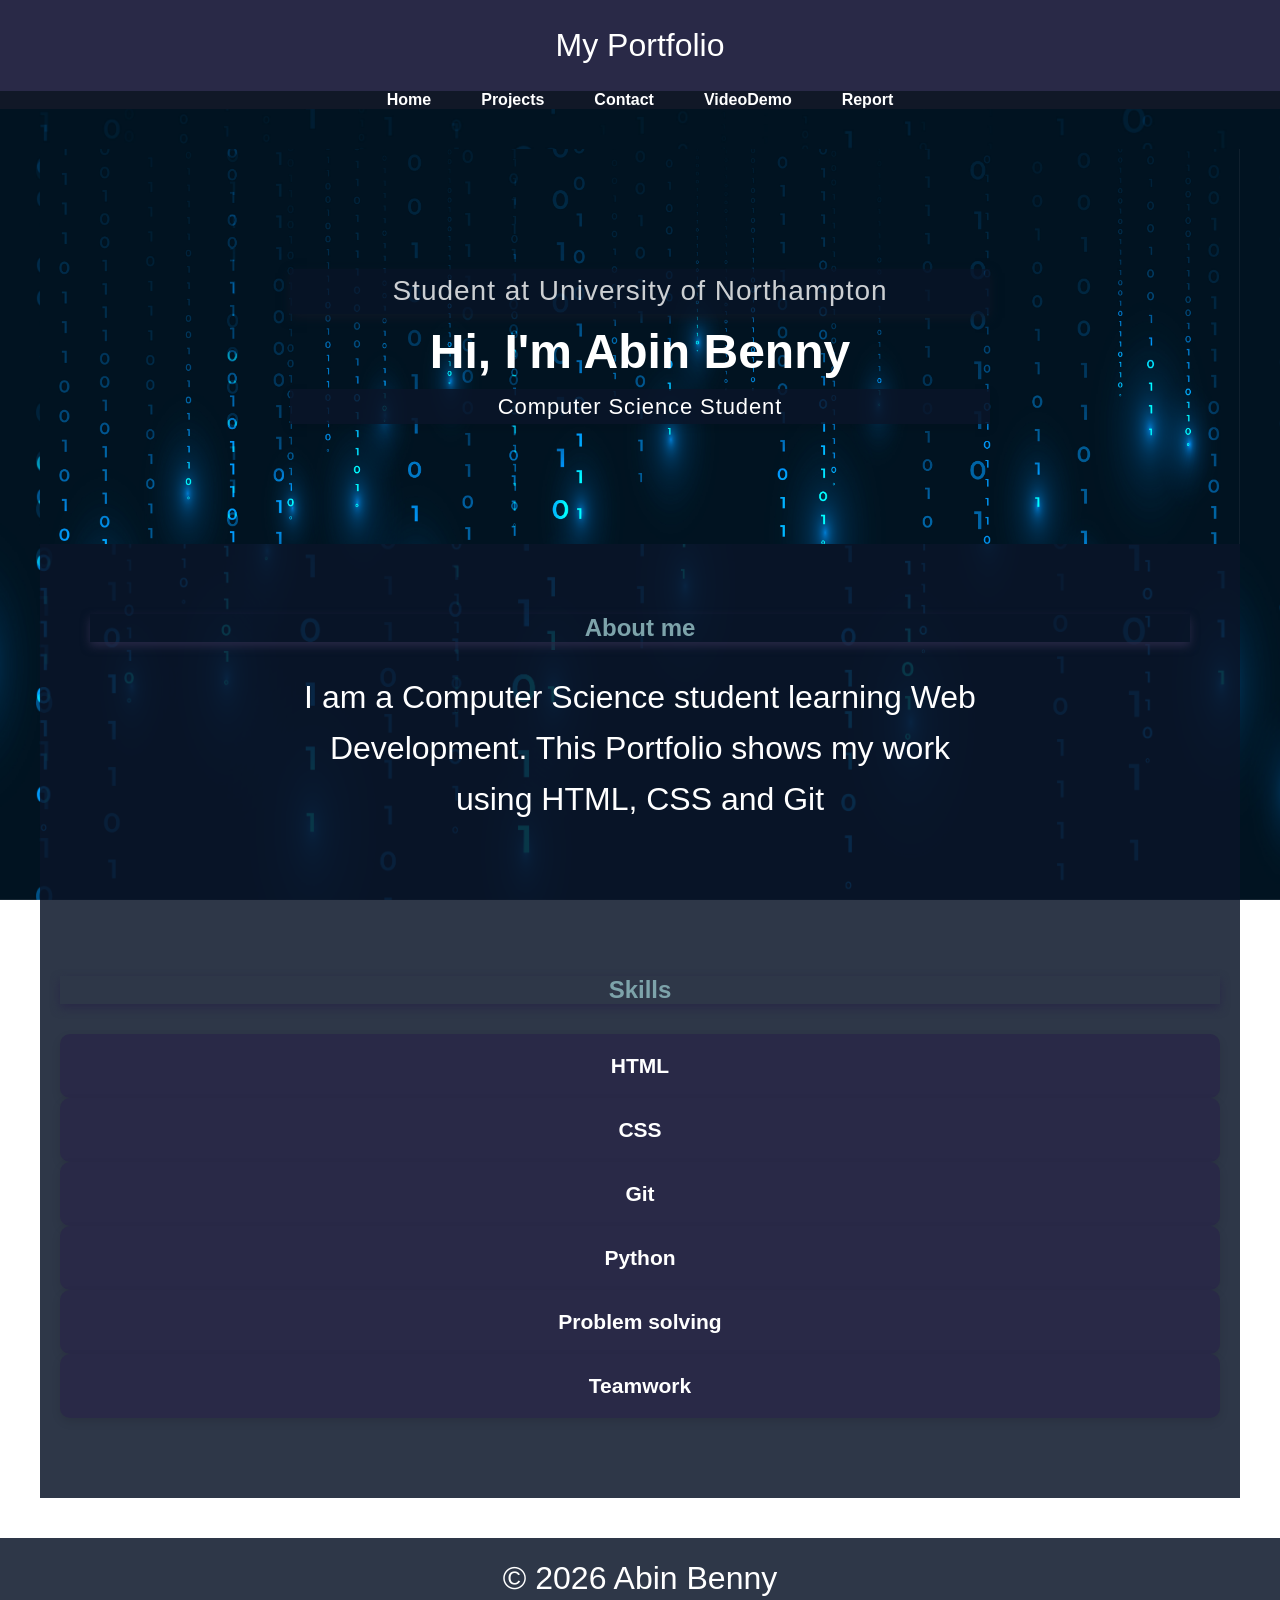
<file: index.html>
<!DOCTYPE html>
<html lang="en">
<head>
    <meta charset="UTF-8">
    <meta name="viewport" content="width=device-width, initial-scale=1.0">
    <title>Document</title>
    <link rel="stylesheet" href="css/style.css">
</head>

<body>

    <input type="checkbox" id="menu-toggle">

    <header>
        <p>My Portfolio</p>
        <label for="menu-toggle" class="menu-toggle">☰</label>
    </header>

    <nav>
        <ul>
            <li><a href="index.html">Home</a></li>
            <li><a href="project.html">Projects</a></li>
            <li><a href="contact.html">Contact</a></li>
            <li><a href="videoDemo.html">VideoDemo</a></li>
            <li><a href="report.html">Report</a></li>
        </ul>
    </nav>

    <main>
        <section class="hero">
            <div class="container">
            <p class="subtitle">Student at University of Northampton</p>
            <h1>Hi, I'm Abin Benny</h1>
            <p class="tagline">Computer Science Student</p>
            </div>
        </section>

        <section class="about">
            <div class="container">
            <h2>About me</h2>
            <p> I am a Computer Science student learning Web Development.
                This Portfolio shows my work using HTML, CSS and Git
            </p>
            </div>
        </section>

        <section class="skills">
            <div class="container">

                <h2>Skills</h2>
                <div class="skills-grid">

            <div class="skill-card">HTML</div>
            <div class="skill-card"> CSS</div>
            <div class="skill-card"> Git</div>
            <div class="skill-card"> Python</div>
            <div class="skill-card"> Problem solving</div>
            <div class="skill-card"> Teamwork</div>
                </div>
            </div>
        </section>
    </main>
    
    <footer>
        <p>&copy; 2026 Abin Benny</p>
    </footer>
</body>
</html>
</file>
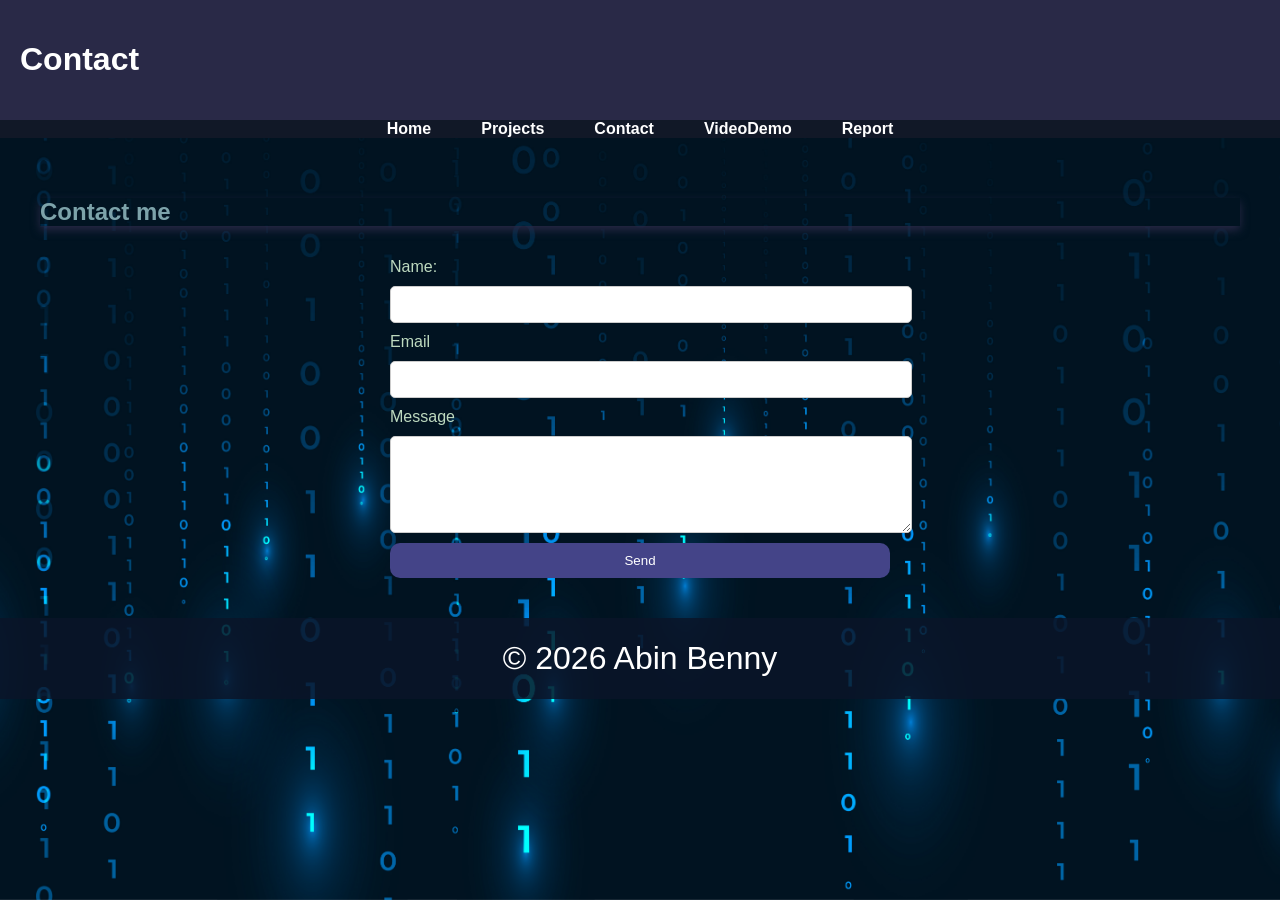
<file: contact.html>
<!DOCTYPE html>
<html lang="en">
<head>
    <meta charset="UTF-8">
    <meta name="viewport" content="width=device-width, initial-scale=1.0">
    <title>Document</title>
    <link rel="stylesheet" href="css/style.css">
</head>
<body>
    <input type="checkbox" id="menu-toggle">
    <header>
        <h1>Contact</h1>
        <label for="menu-toggle" class="menu-toggle">☰</label>
    </header>

    <nav>


        <ul>
            <li><a href="index.html">Home</a></li>
            <li><a href="project.html">Projects</a></li>
            <li><a href="contact.html">Contact</a></li>
            <li><a href="videoDemo.html">VideoDemo</a></li>
            <li><a href="report.html">Report</a></li>
        </ul>
    </nav>

    <main>
        <h2>Contact me</h2>

        <form class = "contact-form">
            <label for="name">Name:</label>
            <input type="text" id="name" name="name" required>

            <label for="email">Email</label>
            <input type="email" id="email" name="email" required>

            <label for="message">Message</label>
            <textarea id="message" name="message" rows="5"></textarea>

            <button type="submit">Send</button>
        </form>
    </main>
    
    <footer>
        <p>&copy; 2026 Abin Benny</p>
    </footer>

</body>
</html>
</file>
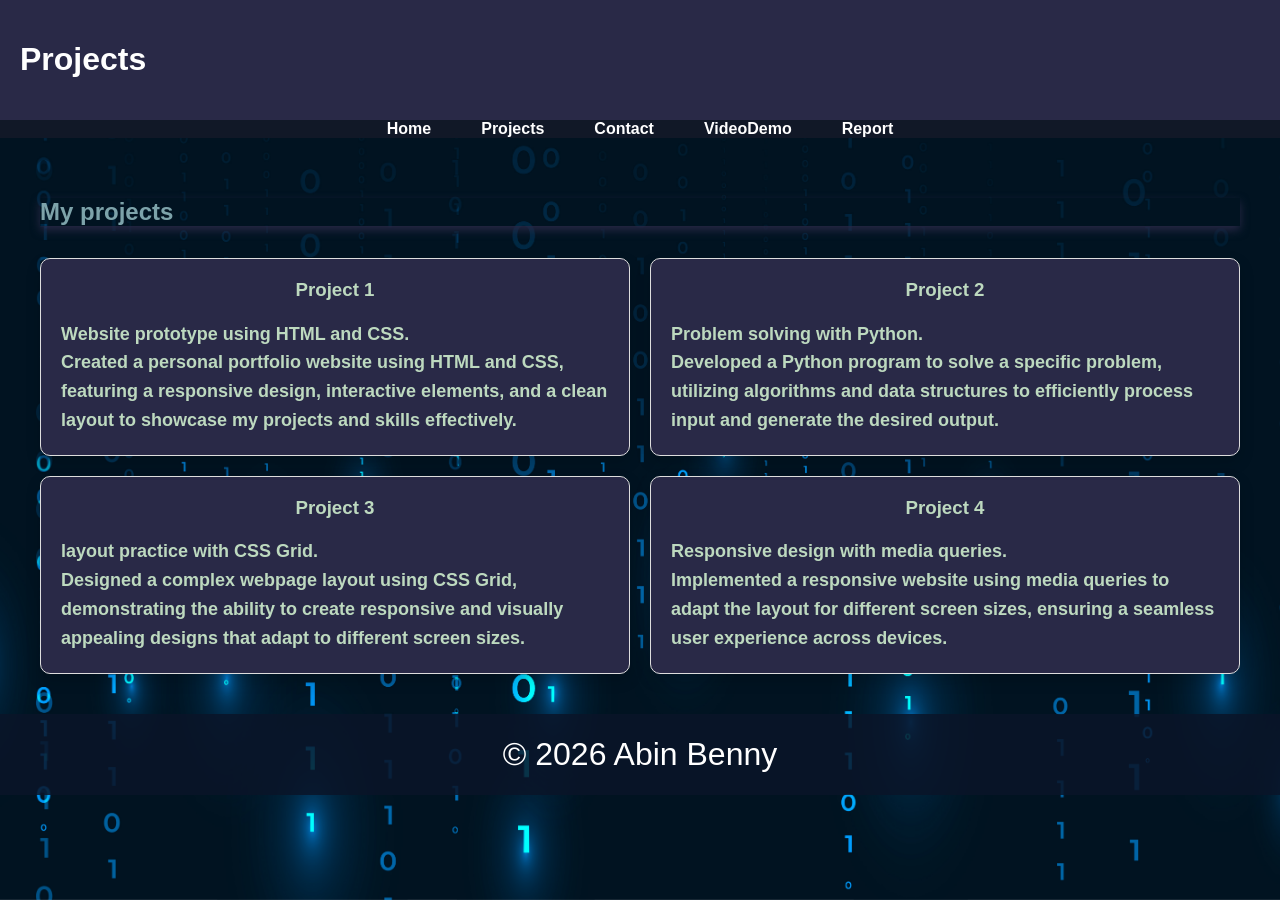
<file: project.html>
<!DOCTYPE html>
<html lang="en">
<head>
    <meta charset="UTF-8">
    <meta name="viewport" content="width=device-width, initial-scale=1.0">
    <title>Document</title>
    <link rel="stylesheet" href="css/style.css">
</head>

<body>
    <input type="checkbox" id="menu-toggle">

    <header>
        <h1>Projects</h1>
        <label for="menu-toggle" class="menu-toggle">☰</label>
    </header>

    <nav>


        <ul>
            <li><a href="index.html">Home</a></li>
            <li><a href="project.html">Projects</a></li>
            <li><a href="contact.html">Contact</a></li>
            <li><a href="videoDemo.html">VideoDemo</a></li>
            <li><a href="report.html">Report</a></li>
        </ul>
    </nav>

    <main>
        <h2>My projects</h2>

        <div class = 'projects-container'>

            <div class="projects-card">
                <h3>Project 1</h3>
                <p>Website prototype using HTML and CSS.</p>
                <p>Created a personal portfolio website using HTML and CSS, featuring a responsive design, interactive elements, and a clean layout to showcase my projects and skills effectively.</p>
            </div>

            <div class="projects-card">
                <h3>Project 2</h3>
                <p>Problem solving with Python.</p>
                <p>Developed a Python program to solve a specific problem, utilizing algorithms and data structures to efficiently process input and generate the desired output.</p>
            </div>

            <div class="projects-card">
                <h3>Project 3</h3>
                <p>layout practice with CSS Grid.</p>
                <p>Designed a complex webpage layout using CSS Grid, demonstrating the ability to create responsive and visually appealing designs that adapt to different screen sizes.</p>
            </div>

            <div class="projects-card">
                <h3>Project 4</h3>
                <p>Responsive design with media queries.</p>
                <p>Implemented a responsive website using media queries to adapt the layout for different screen sizes, ensuring a seamless user experience across devices.</p>
            </div>
        </div>
    </main>
    
    <footer>
        <p>&copy; 2026 Abin Benny</p>
    </footer>

    
</body>
</html>
</file>
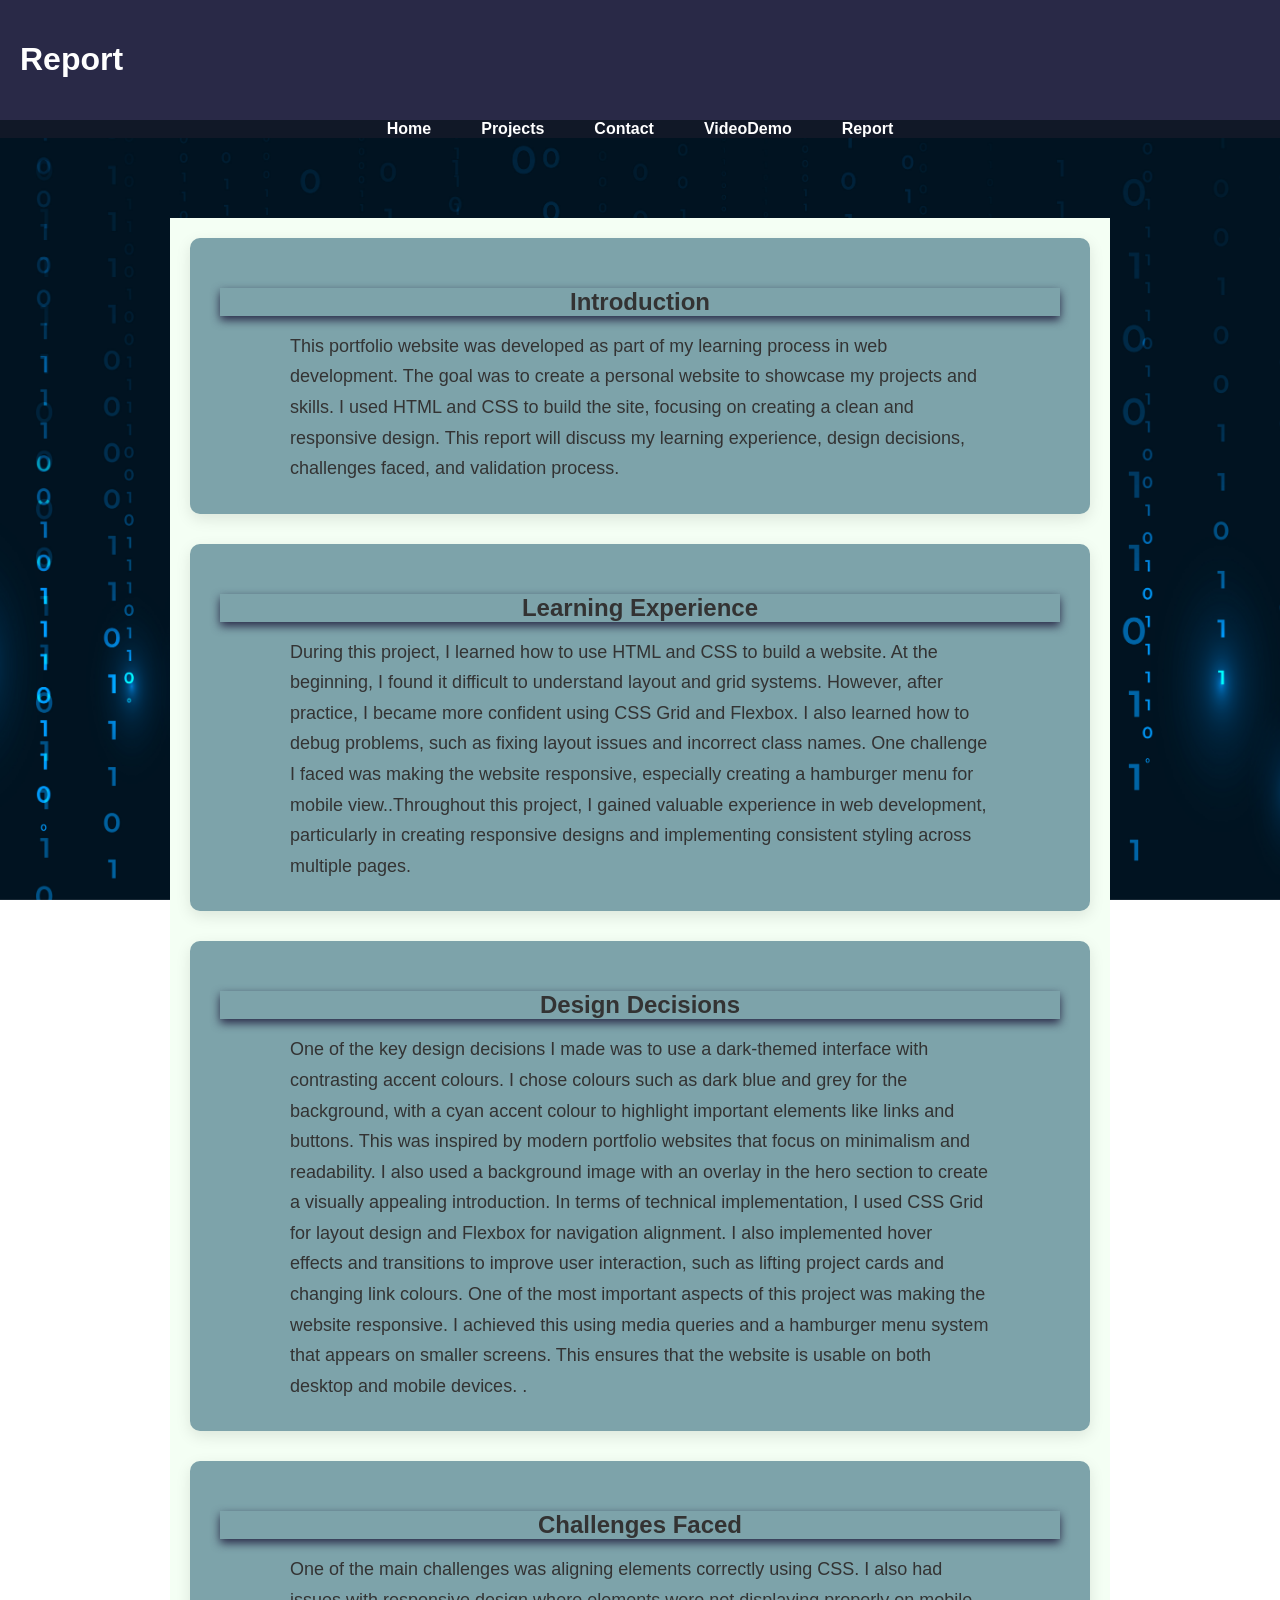
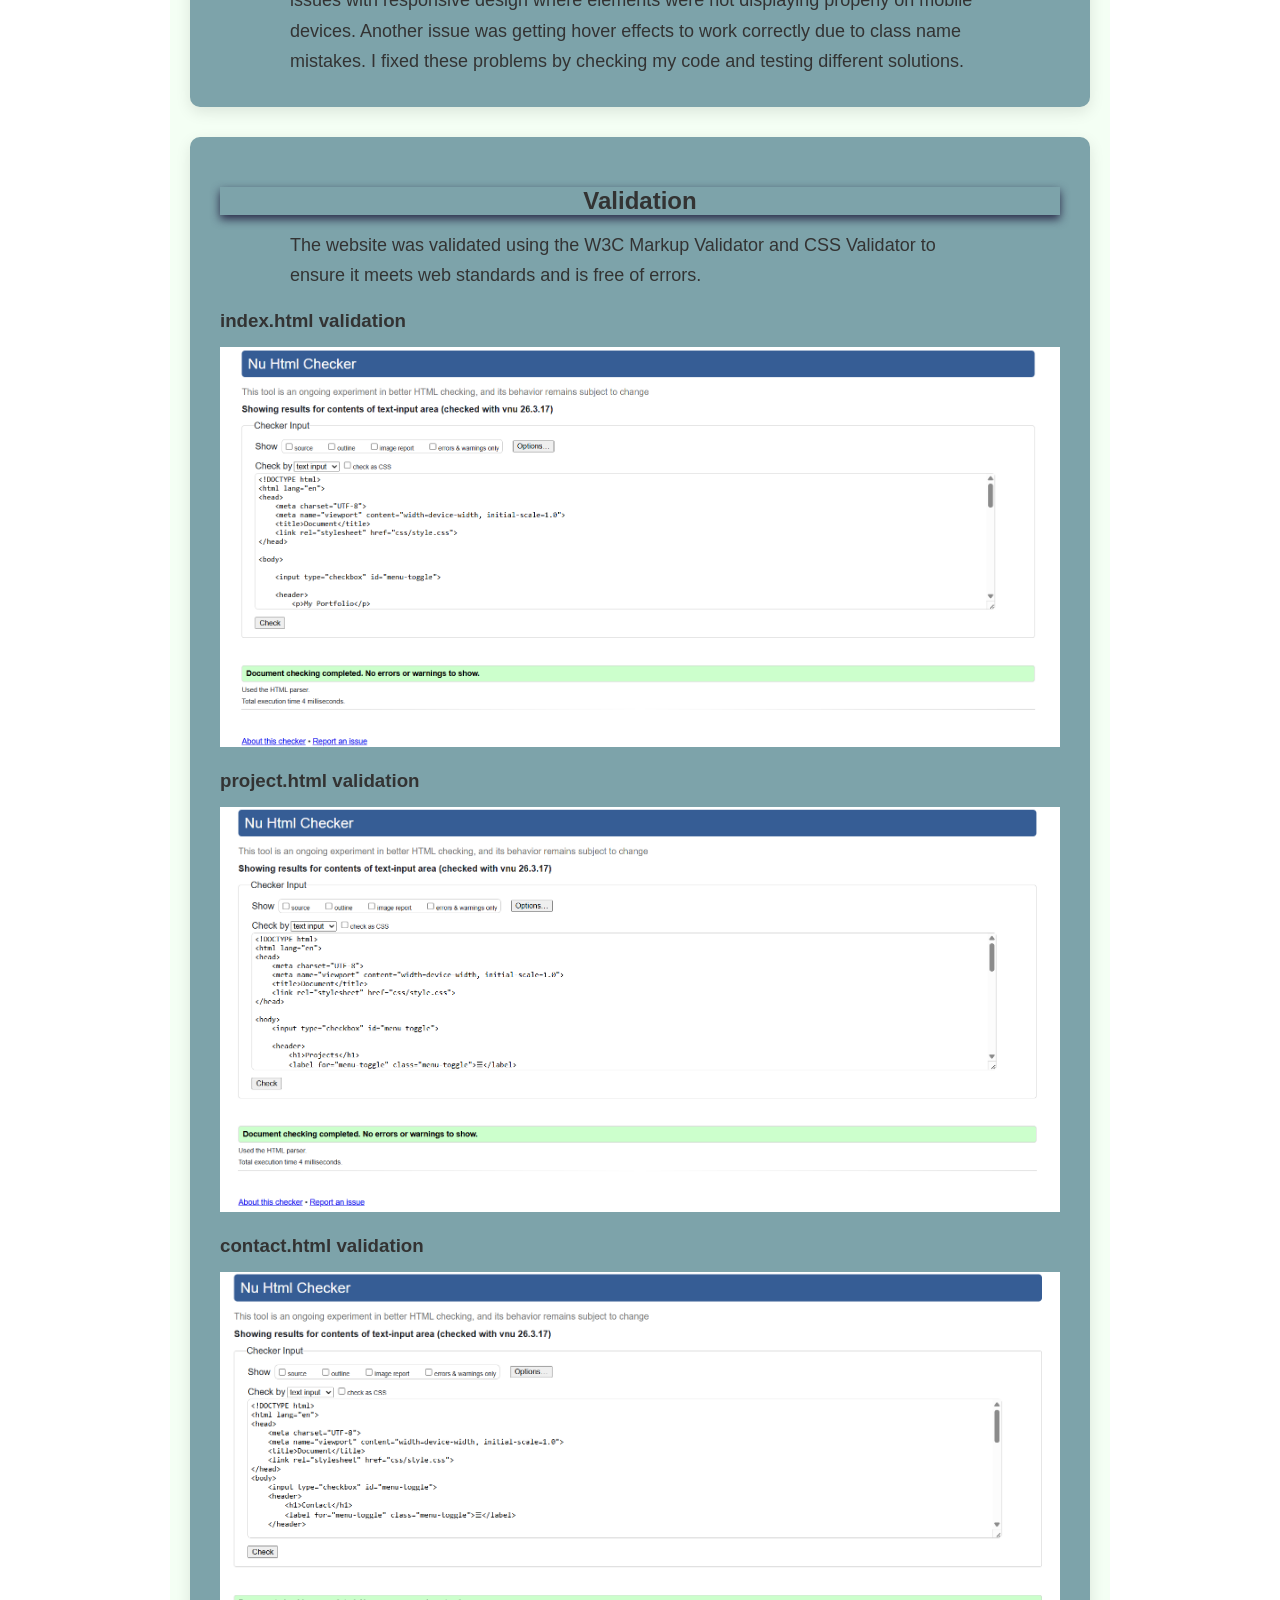
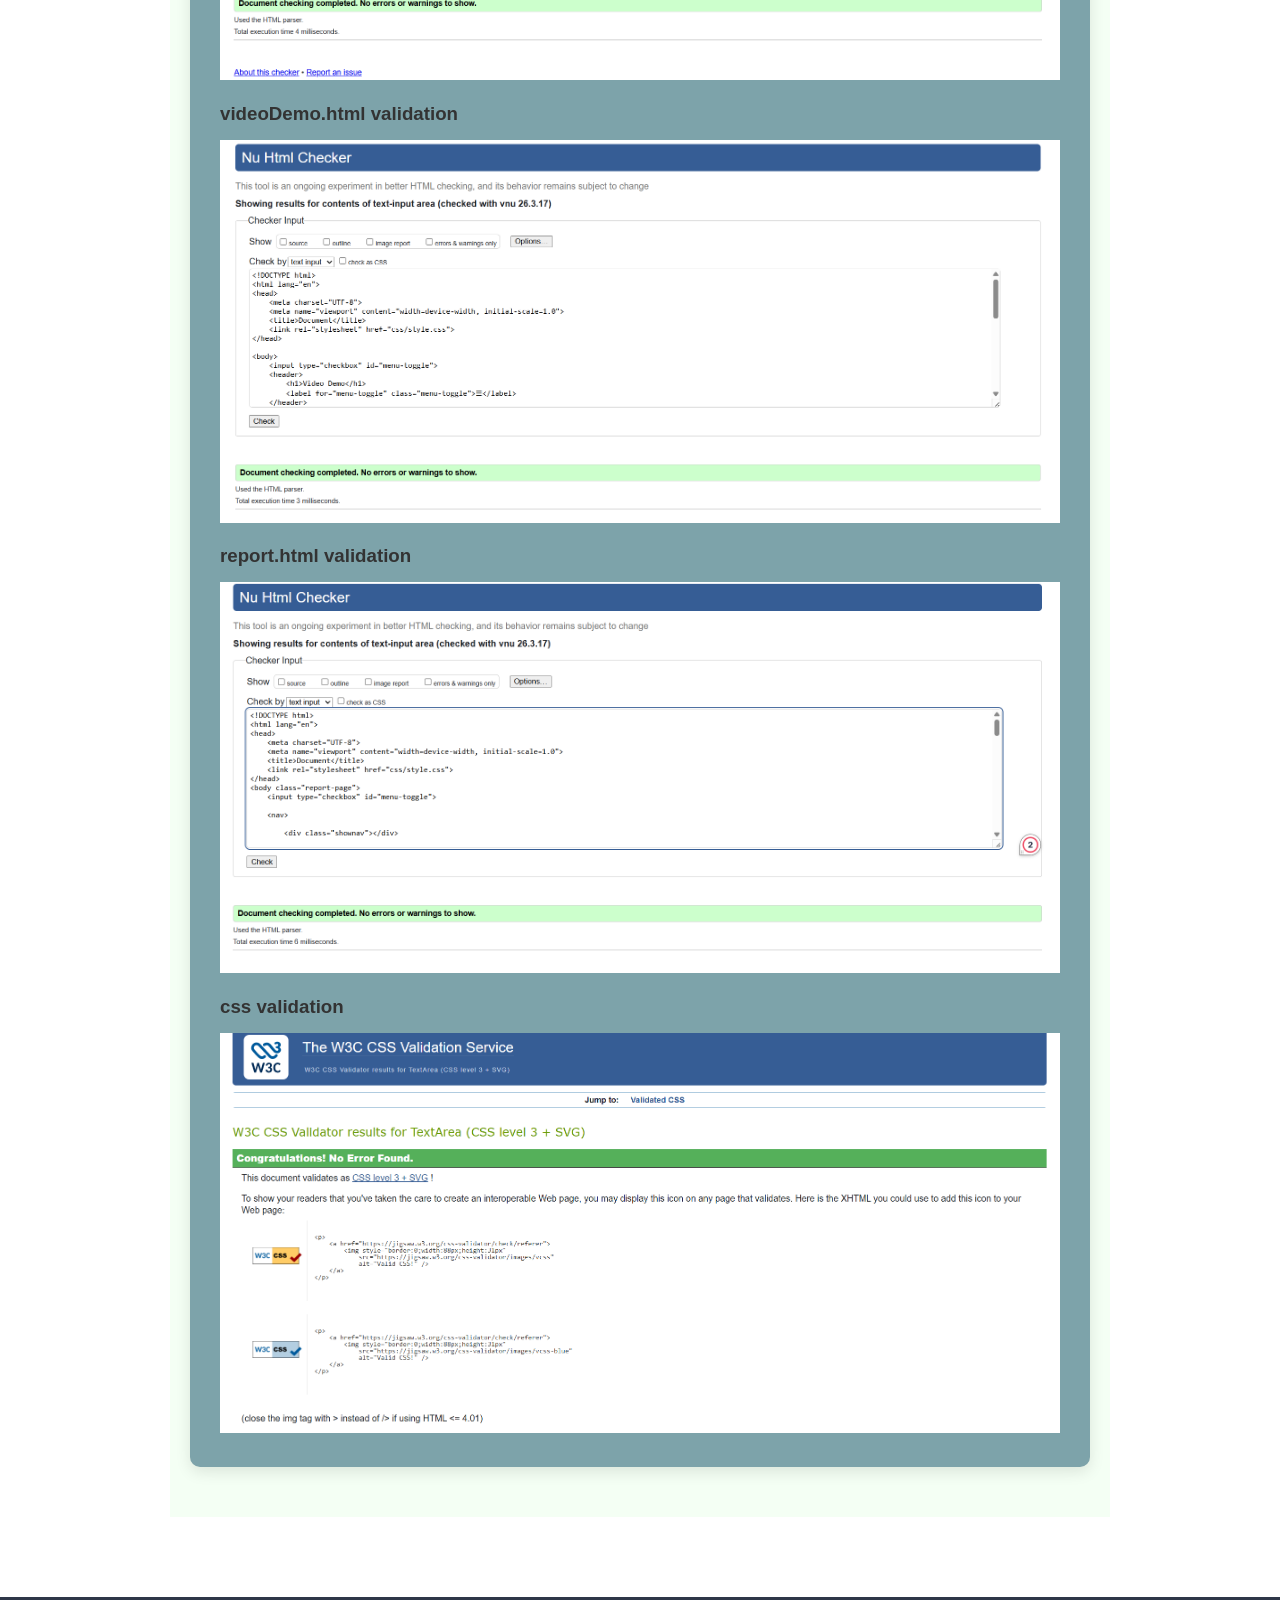
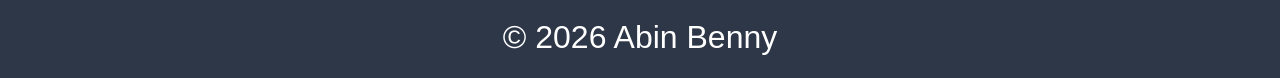
<file: report.html>
<!DOCTYPE html>
<html lang="en">
<head>
    <meta charset="UTF-8">
    <meta name="viewport" content="width=device-width, initial-scale=1.0">
    <title>Document</title>
    <link rel="stylesheet" href="css/style.css">
</head>
<body class="report-page">
    <input type="checkbox" id="menu-toggle">
    
    <nav>

        <div class="shownav"></div>

        <ul>
            <li><a href="index.html">Home</a></li>
            <li><a href="project.html">Projects</a></li>
            <li><a href="contact.html">Contact</a></li>
            <li><a href="videoDemo.html">VideoDemo</a></li>
            <li><a href="report.html">Report</a></li>
        </ul>
    </nav>

    <header>
        <h1>Report</h1>
        <label for="menu-toggle" class="menu-toggle">☰</label>
    </header>

    <main class="report">

        <section class="report-section">
        <h2>Introduction</h2>
            <p>This portfolio website was developed as part of my learning process in web development.
                The goal was to create a personal website to showcase my projects and skills.
                I used HTML and CSS to build the site, focusing on creating a clean and responsive design.
                This report will discuss my learning experience, design decisions, challenges faced, and validation process.</p>
        </section>

        <section class="report-section">
            <h2>Learning Experience</h2>
            <p>During this project, I learned how to use HTML and CSS to build a website.
                At the beginning, I found it difficult to understand layout and grid systems.
                However, after practice, I became more confident using CSS Grid and Flexbox.

            I also learned how to debug problems, such as fixing layout issues and
            incorrect class names. One challenge I faced was making the website responsive,
            especially creating a hamburger menu for mobile view..Throughout this project, I gained 
            valuable experience in web development, particularly in creating responsive designs and implementing
             consistent styling across multiple pages.</p>
        </section>
        
        <section class="report-section">
            <h2>Design Decisions</h2>
            <p>One of the key design decisions I made was to use a dark-themed interface with contrasting accent colours. I chose colours such as dark blue and grey for the background, with a cyan accent colour to highlight important elements like links and buttons. This was inspired by modern portfolio websites that focus on minimalism and readability. I also used a background image with an overlay in the hero section to create a visually appealing introduction.

                In terms of technical implementation, I used CSS Grid for layout design and Flexbox for navigation alignment. I also implemented hover effects and transitions to improve user interaction, such as lifting project cards and changing link colours. One of the most important aspects of this project was making the website responsive. I achieved this using media queries and a hamburger menu system that appears on smaller screens. This ensures that the website is usable on both desktop and mobile devices.
            .</p>
        </section>



        <section class="report-section">
            <h2>Challenges Faced</h2>
            <p>One of the main challenges was aligning elements correctly using CSS.
            I also had issues with responsive design where elements were not displaying properly on mobile devices.
            Another issue was getting hover effects to work correctly due to class name mistakes.
            I fixed these problems by checking my code and testing different solutions.
            </p>
        </section>


        <section class="report-section">
            <h2>Validation</h2>
            <p>The website was validated using the W3C Markup Validator and CSS Validator to ensure it meets web standards and is free of errors.</p>
            <h3>index.html validation</h3>
            <img src="img/index-validation.png" alt="Validation results showing no errors">

            <h3>project.html validation</h3>
            <img src="img/project-validation.png" alt="CSS Validation results showing no errors">

            <h3>contact.html validation</h3>
            <img src="img/contact-validation.png" alt="Validation results showing no errors">

            <h3>videoDemo.html validation</h3>
            <img src="img/video-validation.png" alt="Validation results showing no errors">

            <h3>report.html validation</h3>
            <img src="img/report-validation.png" alt="Validation results showing no errors">

            <h3>css validation</h3>
            <img src="img/css-validation.png" alt="CSS Validation results showing no errors">

        </section>

    </main>


    <footer>
        <p>&copy; 2026 Abin Benny</p>
    </footer>

</body>
</html>
</file>
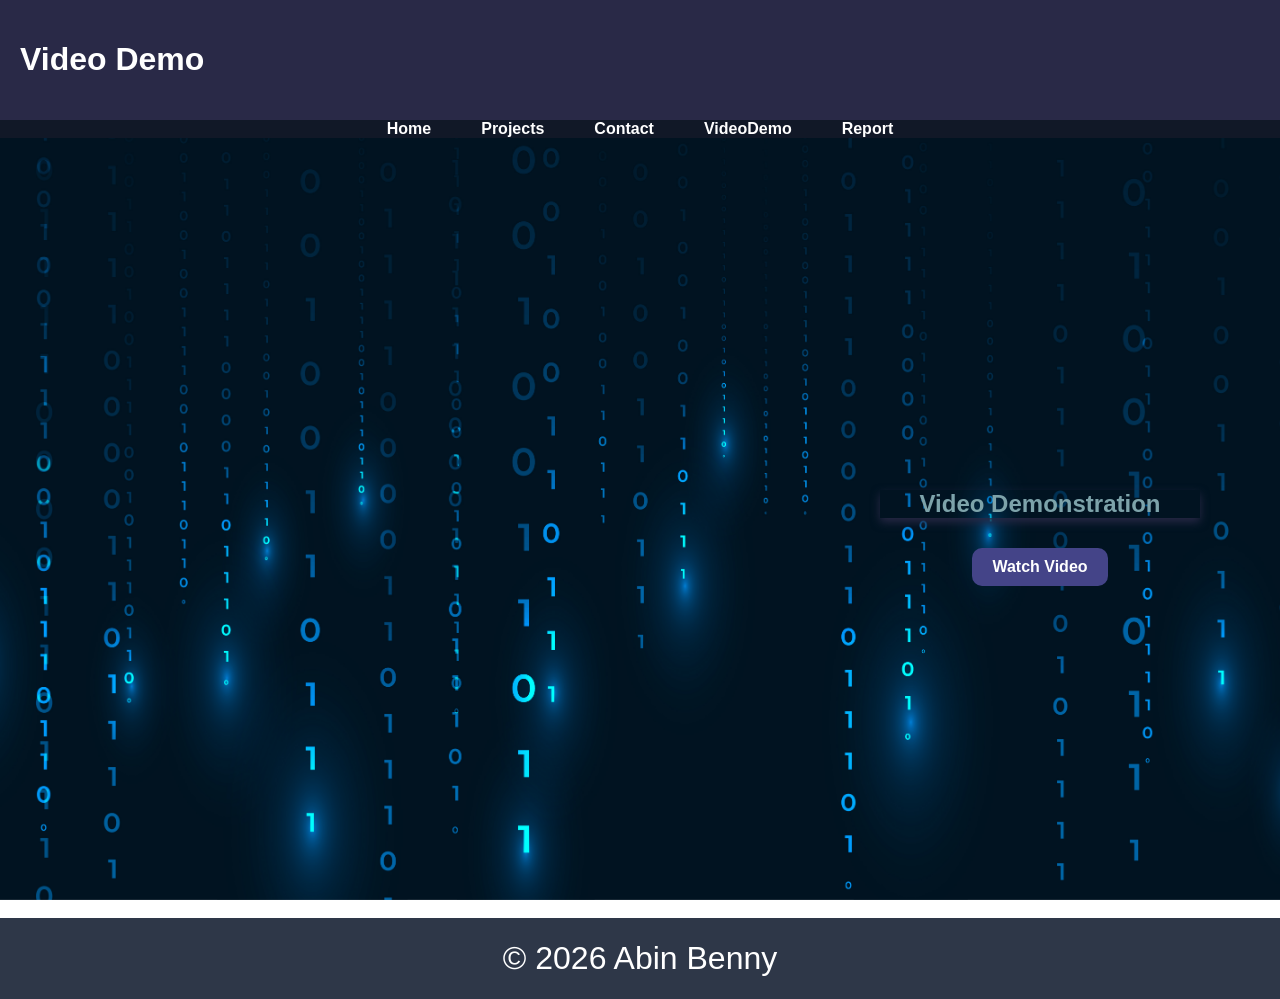
<file: videoDemo.html>
<!DOCTYPE html>
<html lang="en">
<head>
    <meta charset="UTF-8">
    <meta name="viewport" content="width=device-width, initial-scale=1.0">
    <title>Document</title>
    <link rel="stylesheet" href="css/style.css">
</head>

<body>
    <input type="checkbox" id="menu-toggle">
    <header>
        <h1>Video Demo</h1>
        <label for="menu-toggle" class="menu-toggle">☰</label>
    </header>

    <nav>



        <ul>
            <li><a href="index.html">Home</a></li>
            <li><a href="project.html">Projects</a></li>
            <li><a href="contact.html">Contact</a></li>
            <li><a href="videoDemo.html">VideoDemo</a></li>
            <li><a href="report.html">Report</a></li>
        </ul>
    </nav>

<main>
    
    <section class="video-section">
        <div class="video-layout">
    
    <iframe src="https://mymedia.northampton.ac.uk/embed/secure/iframe/entryId/0_9tcaas8m/uiConfId/23458795/st/0"
    class="video-frame"
    allowfullscreen></iframe>

    <div class="video-link">
        <h2>Video Demonstration</h2>
        <a href="https://mymedia.northampton.ac.uk/media/2026-03-19+18-14-25.mp4/0_9tcaas8m" target="_blank">Watch Video</a>
    </div>
    </section>

</main>

    <footer>
        <p>&copy; 2026 Abin Benny</p>
    </footer>

</body>
</html>
</file>
<file: css/style.css>
body {
    margin:0;
    font-family: 'poppins', sans-serif;
    background-image: url('../img/bg.jpg');
    background-size: cover;
    background-position: center;
    background-repeat: no-repeat;
    background-attachment: fixed;
    color: #bdd9bf;
    display: grid;
    grid-template-areas: 
        "header"
        "nav"
        "main"
        "footer";
}

.hero {
    color: white;
    padding: 120px 20px;
    text-align: center;
    background: rgba(0,0,0,0.6);
    background-image: url('../img/bg.jpg');
    background-size: cover;
    background-position: center;
}

.hero h1 {
    font-size: 48px;
    margin:10px  0;
}

.about{
    padding: 50px;
    text-align: center;
}

.skills{
    background: transparent;
    background-color: rgba(0,0,0,0.6);
    padding: 40px;
    text-align: center;
}
.subtitle {
    font-size: 18px;
    color: #aaa;
}

.tagline {
    font-size: 19px;
    color: #00bcd4;
}


header {
    grid-area: header;
    background-color: rgb(41, 41, 71);
    color: white;
    display: flex;
    justify-content: space-between;
    text-align: center;
    padding: 20px;
    
}

nav {
    grid-area: nav;
    background-color: #111827;
    padding: 0% 45px;

}

nav ul {
    list-style: none;
    display: flex;
    justify-content: center;
    gap: 50px;
    padding: 0;
    margin: 0;
}

nav ul li a {
    color: white;
    text-decoration: none;
    font-weight: bold;
    transition: 0.3s;
    

}

nav ul li a:hover {
    color: #00bcd4;

}

main {
    grid-area: main;
    padding: 40px;
    background-color: transparent;
}

.shownav{
    display: none;
}

footer {
    grid-area: footer;
    text-align: center;
    padding: 15px;
    background-color: rgba(10,20,40,0.85);
    color: white;
}

.menu-toggle {
    display: none;
    font-size: 24px;
    background: none;
    border: none;
    color: white;
    text-decoration: none;
}
.subtitle {
    font-size: 28px;
    letter-spacing: 1px;
    color: white;
    opacity: 0.8;
    box-shadow: #111827 0px 4px 10px;
    background-color: rgba(10,20,40,0.85)
}
.tagline {
    font-size: 22px;
    margin-top: 10px;
    color: white;
    letter-spacing: 0.9px;
    box-shadow: 0 4px 10px rgba(0,0,0,0.1);
    background-color: rgba(10,20,40,0.85)
}

@media (max-width : 1000px) {
    nav ul {
        max-height: 0;
        overflow: hidden;
        display: none;
        flex-direction: column;
        align-items: end;
        gap: 10px;
        transition: max-height 1s;

    }
    
    

    nav ul li a {
        display: block;
        padding: 10px;
    }

    header h1 {
        font-size: 20px;
    
    }

    main {
        padding: 10px;
        text-align: center;
    }

    .menu-toggle {
        display: block;
        cursor: pointer;
    }

    #menu-toggle:checked ~ nav ul {
    display: flex;
    max-height: 300px;
    }

    .nav links{
        display: none;
        flex-direction: column;
        gap: 10px;
    }

    .skills-grid {
        grid-template-columns: 1fr;
    }
}
#menu-toggle{
    display: none;
}


.projects {
    display: grid;
    grid-template-columns:repeat(3, 1fr);
    gap: 20px;
    padding: 20px;

}

.projects-container {
    display: grid;
    grid-template-columns: repeat(2, 1fr);
    gap: 20px;
}

.projects-card {
    background-color:rgb(41, 41, 71);
    padding: 20px;;
    border-radius: 10px;
    border: 1px solid #ddd;
    box-shadow: 0 6px 15px rgba(0,0,0,0.15);
    transition: transform 0.3s;

}
.projects-card h3 {
    margin-top: 0;
    text-align: center;
}
.projects-card p {
    font-size: 22px;
    font-weight: bold;
}

.projects-card p {
    font-size: 18px;
}

.projects-card:hover {
    transform: translateY(-6px);
    box-shadow: 0 10px 25px rgba(0,0,0,0.25);
    cursor: pointer;
}

.contact-form {
    max-width: 500px;
    margin:auto;
    display: flex;
    flex-direction: column;
    gap : 10px;
    
}
.contact-form input {
    padding: 10px;
    border: 1px solid #ccc;
    border-radius: 5px;
    width: 100%;
}

.contact-form textarea {
    padding: 10px;
    border: 1px solid #ccc;
    border-radius: 5px;
    width: 100%;
   
}

.contact-form button {
    padding: 10px;
    border: none;
    background-color: #448;
    color: white;
    border-radius: 10px;
    cursor: pointer;
}

.contact-form button:hover {
    background-color: #00bcd4;
}

section {
    padding: 80px 20px;
}

h2 {
    margin-bottom: 32px;
    font-size: 24px;
    color: #7da3aa;
    box-shadow: 0 4px 10px rgb(41, 41, 71);
}

p {
    line-height: 1.6;
    max-width: 700px;
    margin: auto;
    font-size: 32px;
}

section h2 {
    text-align: center;
    margin-bottom: 30px;
}

.skills {
    background-color: rgba(10,20,40,0.85);
    color: white;
    text-align: center;
    padding: 80px 20px;
    font-size: 21px;

}
.skill-grid {
    display: grid;
    grid-template-columns: repeat(3, 1fr);
    gap: 25px;
    margin-top: 30px;
}

.skill-card {
    background-color: rgb(41, 41, 71);
    padding: 20px;
    border-radius: 10px;
    box-shadow: 0 4px 10px rgba(0,0,0,0.1);
    text-align: center;
    font-weight: bold;
    transition: 0.3s;
}
.skill-card:hover {
    transform: translateY(-5px);
}

.about {
    background-color: rgba(10,20,40,0.85);
    color: white;
    text-align: center;
    padding: 50px 50px;
    text-align: center;
}

.report{
    background: #f4fff4;
    max-width: 900px;
    margin: 80px auto;
    padding: 20px;
}

.report-section {
    background: #7da3aa;
    padding: 30px;
    margin-bottom: 30px;
    border-radius: 10px;
    box-shadow: 0 5px 15px rgba(0,0,0,0.1);

}

.report h2 {
    color: #333;
    margin-bottom: 15px;

}
.report h3{
    color: #333;
    margin-bottom: 15px;
}

.report p {
    color: #333;
    line-height: 1.7;
    text-align: left;
    font-size: 18px;
}
.report img {
    width: 100%;
}

.video-section {
    padding: 60px 20px;
    text-align: center;
}

.video-frame {
    width: 90%;
    max-width: 800px;
    height: 500px;
    border: none;
    border-radius: 10px;
}

.video-layout {
    display: flex;
    justify-content: space-between;
    align-items: center;
    padding: 40px 20px;
}

.video-link{
    width: 35%;
    text-align: center;
}

.video-link a {
    display: inline-block;
    padding: 10px 20px;
    background-color: #448;
    color: white;
    border-radius: 10px;
    text-decoration: none;
    font-weight: bold;
    transition: background-color 0.3s;
}

.video-link a:hover {
    background-color: #0097a7;
}
</file>
